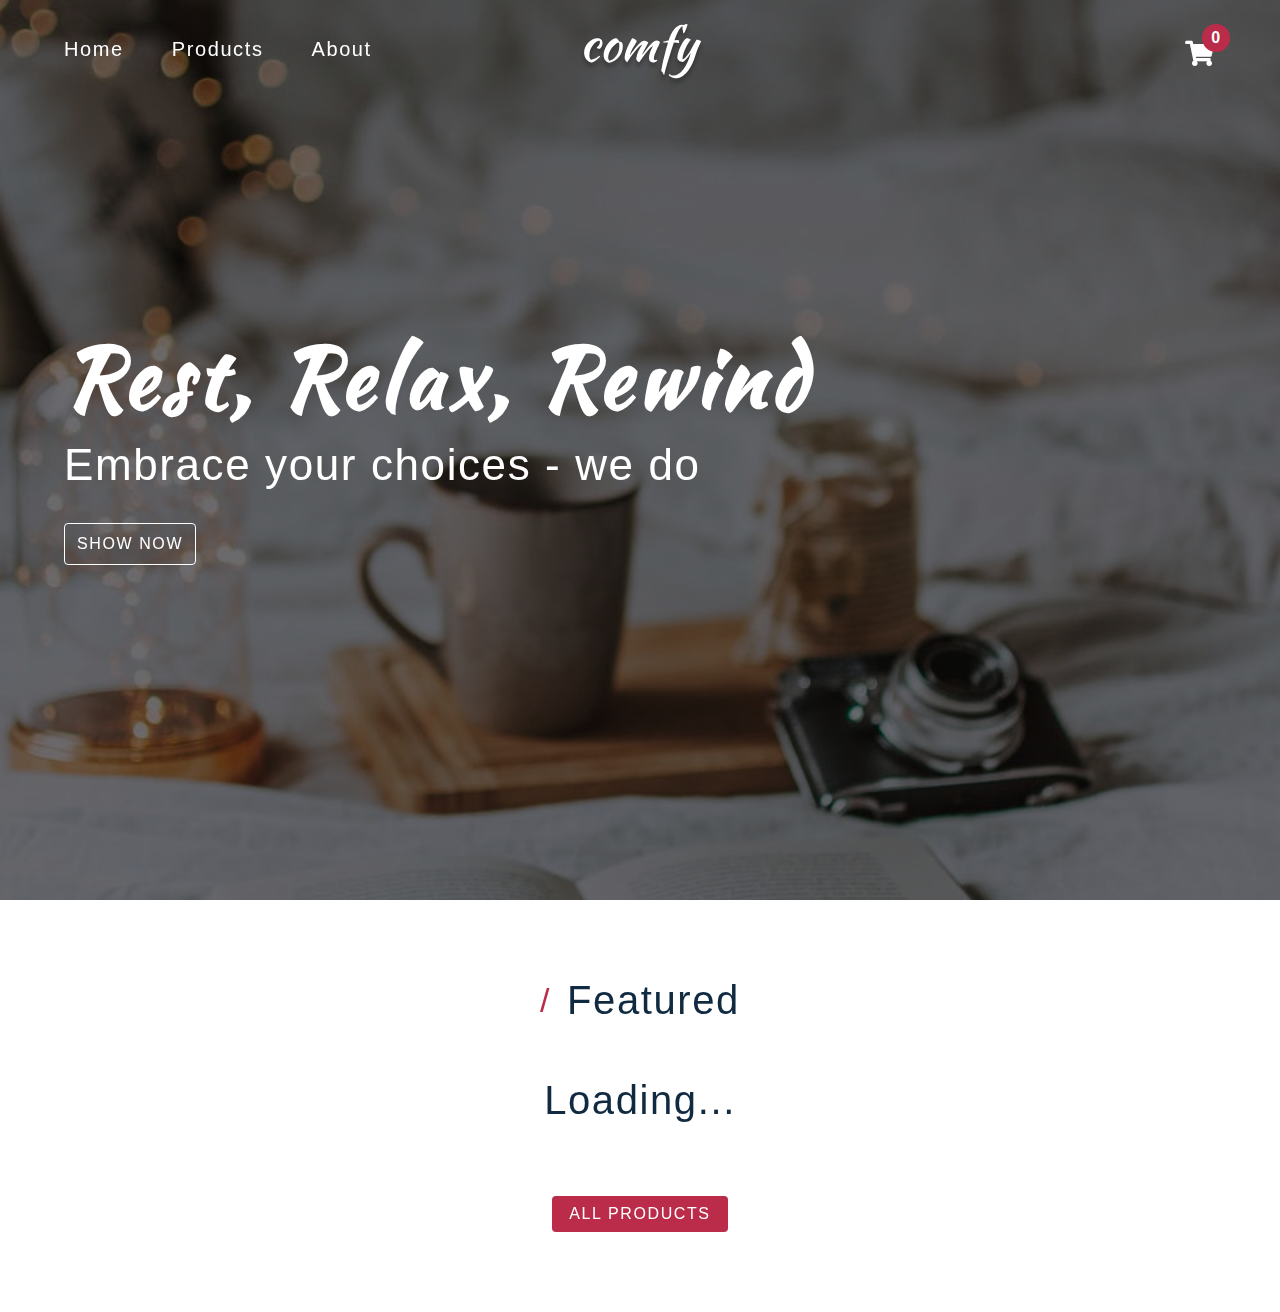
<file: index.html>
<!DOCTYPE html>
<html lang="en">
  <head>
    <meta charset="UTF-8" />
    <meta name="viewport" content="width=device-width, initial-scale=1.0" />
    <!-- font-awesome -->
    <link
      rel="stylesheet"
      href="https://cdnjs.cloudflare.com/ajax/libs/font-awesome/5.14.0/css/all.min.css"
    />

    <!-- styles css -->
    <link rel="stylesheet" href="styles.css" />
    <title>Home | Comfy</title>
  </head>
  <body>
    <!--Navbar-->
    <nav class="navbar">
      <div class="nav-center">
        <!--links-->
        <div>
          <button class="toggle-nav">
            <i class="fas fa-bars"></i>
          </button>
          <ul class="nav-links">
            <li><a href="index.html" class="nav-link">home</a></li>
            <li><a href="products.html" class="nav-link">products</a></li>
            <li><a href="about.html" class="nav-link">about</a></li>
          </ul>
        </div>
        <!--logo-->
        <img src="./images/logo-white.svg" class="nav-logo" alt="">
        <!--cart icon-->
        <div class="toggle-container">
          <button class="toggle-cart">
            <i class="fas fa-shopping-cart"></i>
          </button>
          <span class="cart-item-count">
            1
          </span>
        </div>
      </div>
    </nav>
    <!--hero section-->
    <section class="hero">
      <div class="hero-container">
        <h1 class="text-slanted">
          rest, relax, rewind
        </h1>
        <h3>
          Embrace your choices - we do
        </h3>
        <a href="products.html" class="hero-btn">show now</a>
      </div>
    </section>
    <!--side bar-->
    <div class="sidebar-overlay">
        <aside class="sidebar">
          <!--close-->
          <button class="sidebar-close">
            <i class="fas fa-times"></i>
          </button>
          <!--links-->
          <ul class="sidebar-links">
            <li>
              <a href="index.html" class="sidebar-link"><i class="fas fa-home fa-fw"></i> home</a>
            </li>
            <li>
              <a href="products.html" class="sidebar-link"><i class="fas fa-couch fa-fw"></i> products</a>
            </li>
            <li>
              <a href="about.html" class="sidebar-link"><i class="fas fa-book fa-fw"></i> about</a>
            </li>
          </ul>
        </aside>
    </div>
    <!--cart-->
    <div class="cart-overlay">
      <aside class="cart">
        <button class="cart-close">
          <i class="fas fa-times"></i>
        </button>
        <header>
          <h3 class="text-slanted">your bag</h3>
        </header>
        <!--cart items-->
        <div class="cart-items">
          <!--single item-->
          <!-- <article class="cart-item" data-id="">
            <img src="./images/main-bcg.jpeg" class="cart-item-img" alt="name">

            <div>
              <h4 class="cart-item-name">low-back bench</h4>
              <p class="cart-item-price">$13.99</p>
              <button class="cart-item-remove-btn">remove</button>
            </div>

            <div>
              <button class="cart-item-increase-btn">
                <i class="fas fa-chevron-up"></i>
              </button>
              <p class="cart-item-amount">
                1
              </p>
              <button class="cart-item-decrease-btn">
                <i class="fas fa-chevron-down"></i>
              </button>
            </div>
          </article> -->
          <!--single item-->
        </div>
        <!--cart footer-->
        <footer>
          <h3 class="cart-total text-slanted">
            
          </h3>
          <button class="cart-checkout btn">checkout</button>
        </footer>
      </aside>
    </div>
    <!--featured products-->
    <section class="section featured">
      <div class="title">
        <h2><span>/</span> featured</h2>
      </div>
      <div class="featured-center section-center">
        <h2 class="section-loading">
          loading...
        </h2>
        <!--single product-->
        <!-- <article class="product">
          <div class="product-container">
            <img src="./images/main-bcg.jpeg" class="product-img img" alt="">
            <div class="product-icons">
              <a href="product.html?id=1" class="product-icon">
                <i class="fas fa-search"></i>
              </a>
              <button class="product-cart-btn product-icon" data-id="1">
                <i class="fas fa-shopping-cart"></i>
              </button>
            </div>
          </div>
          <footer>
            <p class="product-name">name</p>
            <h4 class="product-price">$9.99</h4>
          </footer>
        </article> -->
      </div>
      <a href="products.html" class="btn">all products</a>
    </section>
    <!--The <script type="module"> attribute is used to denote 
      when a module is being pointed to-->
    <script type="module" src="index.js"></script>
  </body>
</html>
</file>
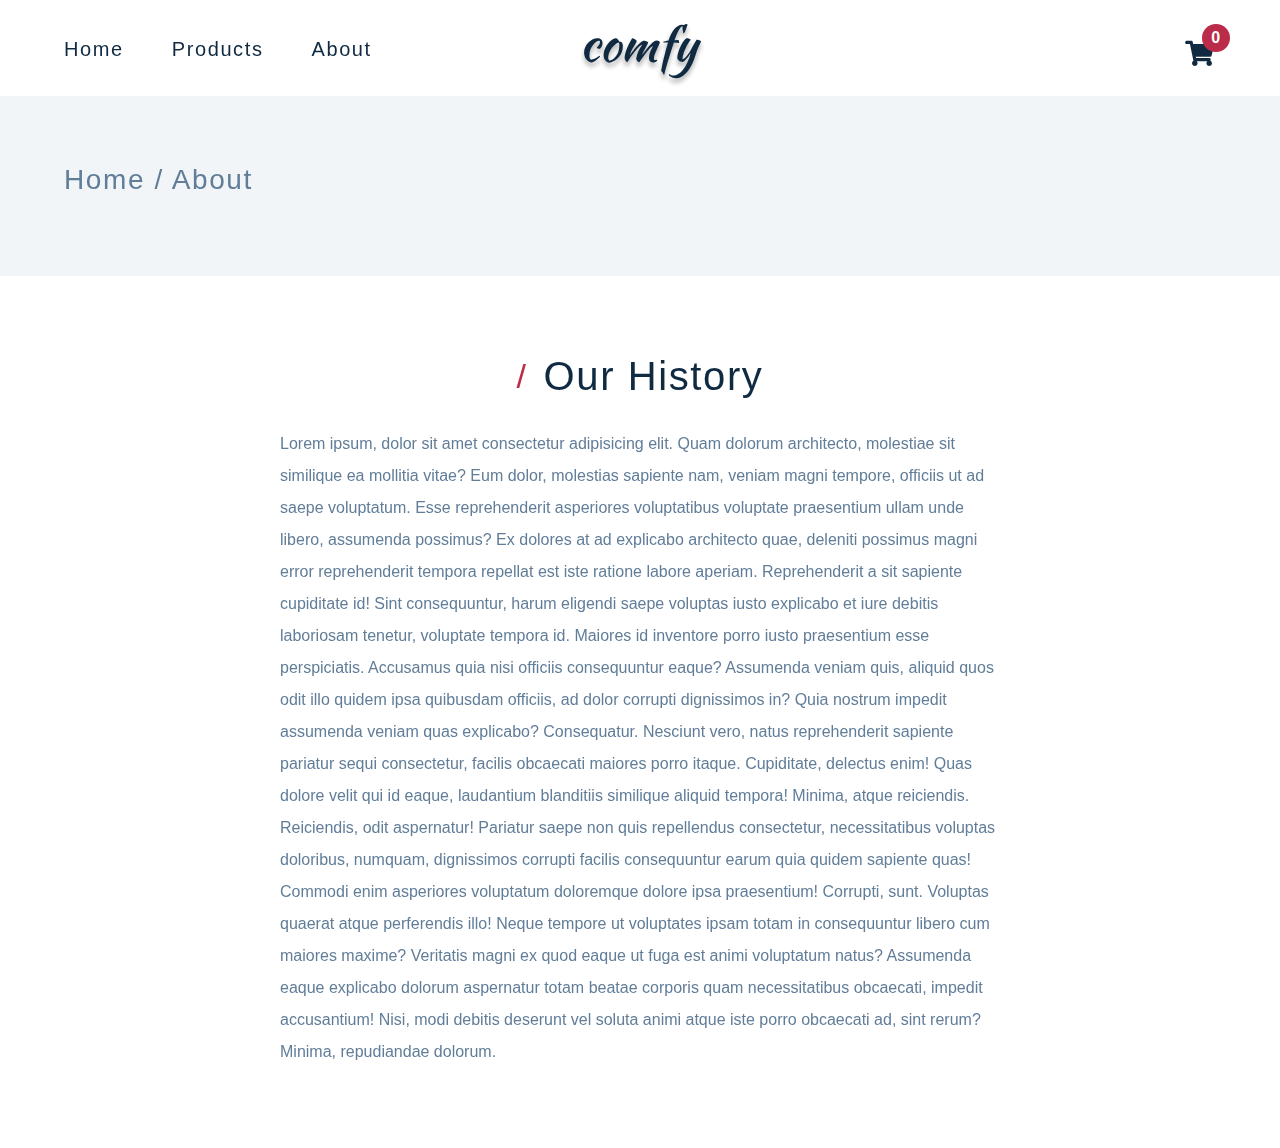
<file: about.html>
<!DOCTYPE html>
<html lang="en">
  <head>
    <meta charset="UTF-8" />
    <meta name="viewport" content="width=device-width, initial-scale=1.0" />
    <title>About | Comfy</title>
    <!-- font-awesome -->
    <link
      rel="stylesheet"
      href="https://cdnjs.cloudflare.com/ajax/libs/font-awesome/5.14.0/css/all.min.css"
    />

    <!-- styles css -->
    <link rel="stylesheet" href="styles.css" />
  </head>

  <body>
<!--Navbar-->
<nav class="navbar page">
  <div class="nav-center">
    <!--links-->
    <div>
      <button class="toggle-nav">
        <i class="fas fa-bars"></i>
      </button>
      <ul class="nav-links">
        <li><a href="index.html" class="nav-link">home</a></li>
        <li><a href="products.html" class="nav-link">products</a></li>
        <li><a href="about.html" class="nav-link">about</a></li>
      </ul>
    </div>
    <!--logo-->
    <img src="./images/logo-black.svg" class="nav-logo" alt="">
    <!--cart icon-->
    <div class="toggle-container">
      <button class="toggle-cart">
        <i class="fas fa-shopping-cart"></i>
      </button>
      <span class="cart-item-count">
        1
      </span>
    </div>
  </div>
</nav>
<!--hero section-->
<section class="page-hero">
  <div class="section-center">
    <h3 class="page-hero-title">Home / About</h3>
  </div>
</section>
<!--side bar-->
<div class="sidebar-overlay">
    <aside class="sidebar">
      <!--close-->
      <button class="sidebar-close">
        <i class="fas fa-times"></i>
      </button>
      <!--links-->
      <ul class="sidebar-links">
        <li>
          <a href="index.html" class="sidebar-link"><i class="fas fa-home fa-fw"></i> home</a>
        </li>
        <li>
          <a href="products.html" class="sidebar-link"><i class="fas fa-couch fa-fw"></i> products</a>
        </li>
        <li>
          <a href="about.html" class="sidebar-link"><i class="fas fa-book fa-fw"></i> about</a>
        </li>
      </ul>
    </aside>
</div>
<!--cart-->
<div class="cart-overlay">
  <aside class="cart">
    <button class="cart-close">
      <i class="fas fa-times"></i>
    </button>
    <header>
      <h3 class="text-slanted">your bag</h3>
    </header>
    <!--cart items-->
    <div class="cart-items">
      <!--single item-->
      <!-- <article class="cart-item" data-id="">
        <img src="./images/main-bcg.jpeg" class="cart-item-img" alt="name">

        <div>
          <h4 class="cart-item-name">low-back bench</h4>
          <p class="cart-item-price">$13.99</p>
          <button class="cart-item-remove-btn">remove</button>
        </div>

        <div>
          <button class="cart-item-increase-btn">
            <i class="fas fa-chevron-up"></i>
          </button>
          <p class="cart-item-amount">
            1
          </p>
          <button class="cart-item-decrease-btn">
            <i class="fas fa-chevron-down"></i>
          </button>
        </div>
      </article> -->
      <!--single item-->
    </div>
    <!--cart footer-->
    <footer>
      <h3 class="cart-total text-slanted">
        total : $12.99
      </h3>
      <button class="cart-checkout btn">checkout</button>
    </footer>
  </aside>
</div>
<!--about-->
<section class="section section-center about-page">
  <div class="title">
    <h2><span>/</span> our history</h2>
  </div>
  <p class="about-text">
    Lorem ipsum, dolor sit amet consectetur adipisicing elit. Quam dolorum architecto, molestiae sit similique ea mollitia vitae? Eum dolor, molestias sapiente nam, veniam magni tempore, officiis ut ad saepe voluptatum.
    Esse reprehenderit asperiores voluptatibus voluptate praesentium ullam unde libero, assumenda possimus? Ex dolores at ad explicabo architecto quae, deleniti possimus magni error reprehenderit tempora repellat est iste ratione labore aperiam.
    Reprehenderit a sit sapiente cupiditate id! Sint consequuntur, harum eligendi saepe voluptas iusto explicabo et iure debitis laboriosam tenetur, voluptate tempora id. Maiores id inventore porro iusto praesentium esse perspiciatis.
    Accusamus quia nisi officiis consequuntur eaque? Assumenda veniam quis, aliquid quos odit illo quidem ipsa quibusdam officiis, ad dolor corrupti dignissimos in? Quia nostrum impedit assumenda veniam quas explicabo? Consequatur.
    Nesciunt vero, natus reprehenderit sapiente pariatur sequi consectetur, facilis obcaecati maiores porro itaque. Cupiditate, delectus enim! Quas dolore velit qui id eaque, laudantium blanditiis similique aliquid tempora! Minima, atque reiciendis.
    Reiciendis, odit aspernatur! Pariatur saepe non quis repellendus consectetur, necessitatibus voluptas doloribus, numquam, dignissimos corrupti facilis consequuntur earum quia quidem sapiente quas! Commodi enim asperiores voluptatum doloremque dolore ipsa praesentium!
    Corrupti, sunt. Voluptas quaerat atque perferendis illo! Neque tempore ut voluptates ipsam totam in consequuntur libero cum maiores maxime? Veritatis magni ex quod eaque ut fuga est animi voluptatum natus?
    Assumenda eaque explicabo dolorum aspernatur totam beatae corporis quam necessitatibus obcaecati, impedit accusantium! Nisi, modi debitis deserunt vel soluta animi atque iste porro obcaecati ad, sint rerum? Minima, repudiandae dolorum.
  </p>
</section>
    <script type="module" src="./src/pages/about.js"></script>
  </body>
</html>
</file>
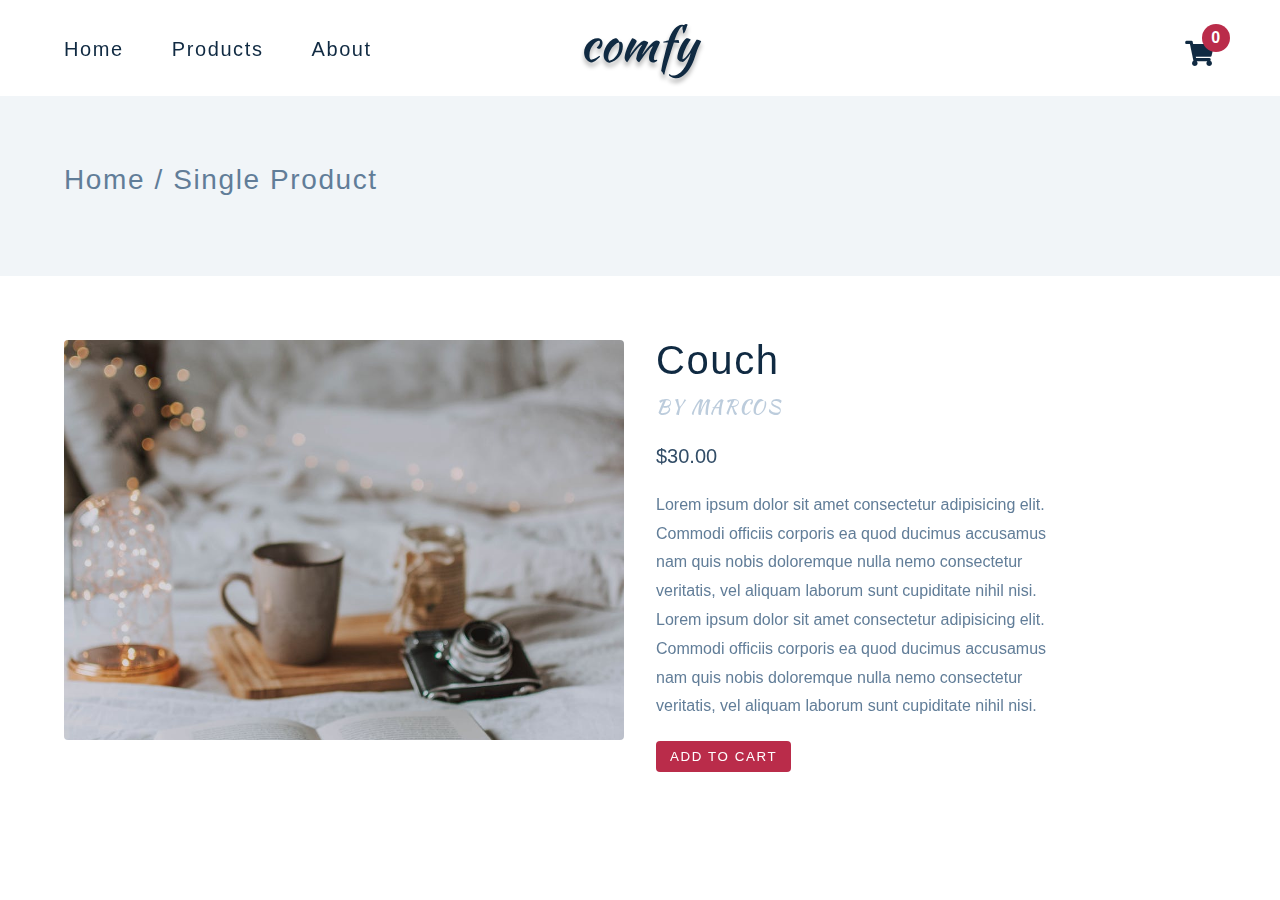
<file: product.html>
<!DOCTYPE html>
<html lang="en">
  <head>
    <meta charset="UTF-8" />
    <meta name="viewport" content="width=device-width, initial-scale=1.0" />
    <title>Single Product</title>
    <!-- font-awesome -->
    <link
      rel="stylesheet"
      href="https://cdnjs.cloudflare.com/ajax/libs/font-awesome/5.14.0/css/all.min.css"
    />

    <!-- styles css -->
    <link rel="stylesheet" href="styles.css" />
  </head>
  <body>
<!--Navbar-->
<nav class="navbar page">
  <div class="nav-center">
    <!--links-->
    <div>
      <button class="toggle-nav">
        <i class="fas fa-bars"></i>
      </button>
      <ul class="nav-links">
        <li><a href="index.html" class="nav-link">home</a></li>
        <li><a href="products.html" class="nav-link">products</a></li>
        <li><a href="about.html" class="nav-link">about</a></li>
      </ul>
    </div>
    <!--logo-->
    <img src="./images/logo-black.svg" class="nav-logo" alt="">
    <!--cart icon-->
    <div class="toggle-container">
      <button class="toggle-cart">
        <i class="fas fa-shopping-cart"></i>
      </button>
      <span class="cart-item-count">
        1
      </span>
    </div>
  </div>
</nav>
<!--hero section-->
<section class="page-hero">
  <div class="section-center">
    <h3 class="page-hero-title">Home / Single Product</h3>
  </div>
</section>
<!--side bar-->
<div class="sidebar-overlay">
    <aside class="sidebar">
      <!--close-->
      <button class="sidebar-close">
        <i class="fas fa-times"></i>
      </button>
      <!--links-->
      <ul class="sidebar-links">
        <li>
          <a href="index.html" class="sidebar-link"><i class="fas fa-home fa-fw"></i> home</a>
        </li>
        <li>
          <a href="products.html" class="sidebar-link"><i class="fas fa-couch fa-fw"></i> products</a>
        </li>
        <li>
          <a href="about.html" class="sidebar-link"><i class="fas fa-book fa-fw"></i> about</a>
        </li>
      </ul>
    </aside>
</div>
<!--cart-->
<div class="cart-overlay">
  <aside class="cart">
    <button class="cart-close">
      <i class="fas fa-times"></i>
    </button>
    <header>
      <h3 class="text-slanted">your bag</h3>
    </header>
    <!--cart items-->
    <div class="cart-items">
      <!--single item-->
      <!-- <article class="cart-item" data-id="">
        <img src="./images/main-bcg.jpeg" class="cart-item-img" alt="name">

        <div>
          <h4 class="cart-item-name">low-back bench</h4>
          <p class="cart-item-price">$13.99</p>
          <button class="cart-item-remove-btn">remove</button>
        </div>

        <div>
          <button class="cart-item-increase-btn">
            <i class="fas fa-chevron-up"></i>
          </button>
          <p class="cart-item-amount">
            1
          </p>
          <button class="cart-item-decrease-btn">
            <i class="fas fa-chevron-down"></i>
          </button>
        </div>
      </article> -->
      <!--single item-->
    </div>
    <!--cart footer-->
    <footer>
      <h3 class="cart-total text-slanted">
        
      </h3>
      <button class="cart-checkout btn">checkout</button>
    </footer>
  </aside>
</div>
<!-- product info -->
<section class="single-product">
  <div class="section-center single-product-center">
      <img src="./images/main-bcg.jpeg" class="single-product-img img">
      <article class="single-product-info">
        <div>
          <h2 class="single-product-title">Couch</h2>
          <p class="single-product-company text-slanted">
            by marcos
          </p>
          <p class="single-product-price">
            $30.00
          </p>
          <div class="single-product-colors">
            
          </div>
          <p class="single-product-desc">
            Lorem ipsum dolor sit amet consectetur adipisicing elit. 
            Commodi officiis corporis ea quod ducimus accusamus nam quis nobis doloremque nulla nemo consectetur veritatis, vel aliquam laborum sunt cupiditate nihil nisi.
            Lorem ipsum dolor sit amet consectetur adipisicing elit. 
            Commodi officiis corporis ea quod ducimus accusamus nam quis nobis doloremque nulla nemo consectetur veritatis, vel aliquam laborum sunt cupiditate nihil nisi.
          </p>
          <button class="addToCartBtn btn" data-id="id">add to cart</button>
        </div>
      </article>
  </div>
</section>
    <!-- page loading -->
    <div class="page-loading">
      <h2>Loading...</h2>
    </div>
    <script type="module" src="./src/pages/product.js"></script>
  </body>
</html>
</file>
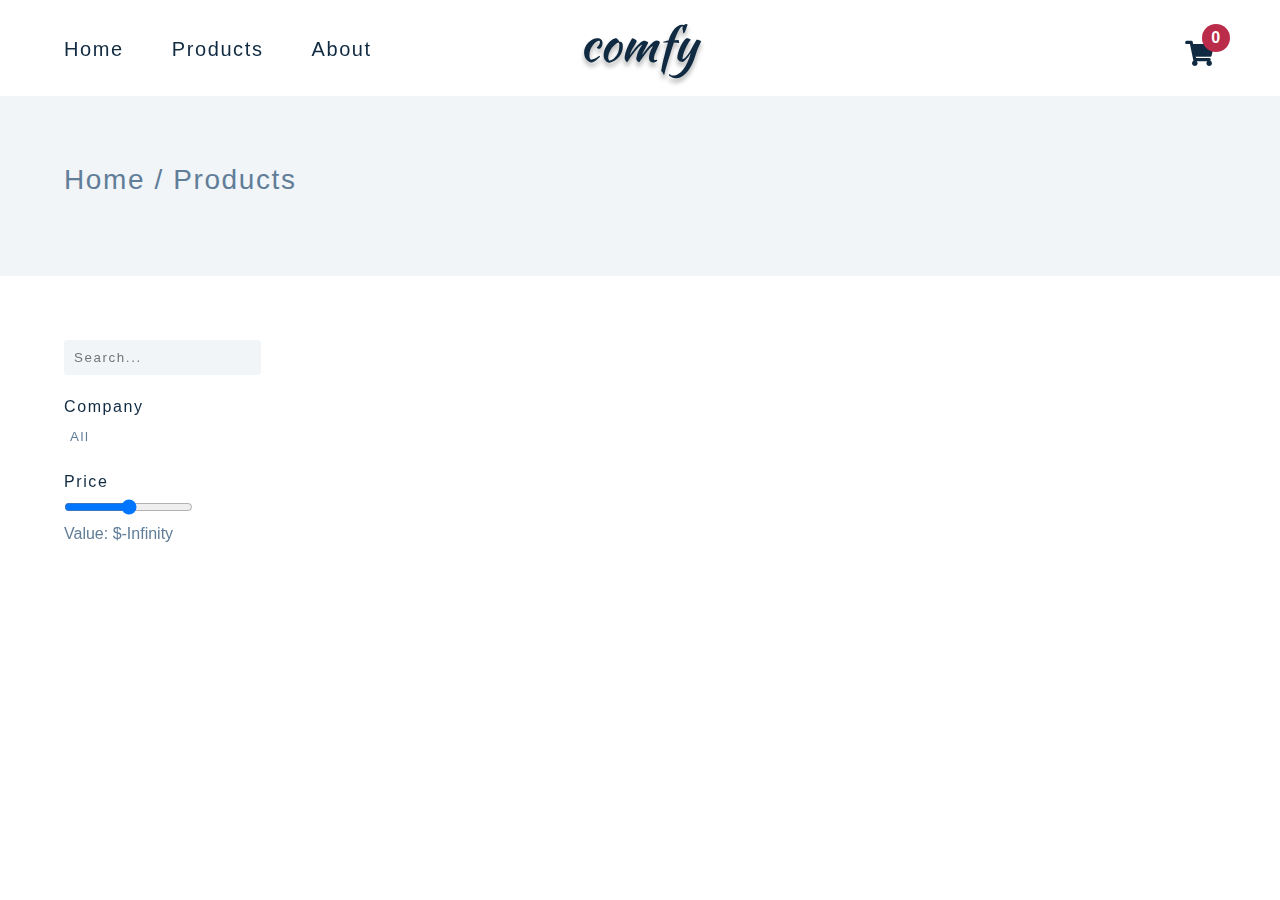
<file: products.html>
<!DOCTYPE html>
<html lang="en">
  <head>
    <meta charset="UTF-8" />
    <meta name="viewport" content="width=device-width, initial-scale=1.0" />
    <title>Products | Comfy</title>
    <!-- font-awesome -->
    <link
      rel="stylesheet"
      href="https://cdnjs.cloudflare.com/ajax/libs/font-awesome/5.14.0/css/all.min.css"
    />

    <!-- styles css -->
    <link rel="stylesheet" href="styles.css" />
  </head>
  <body>
<!--Navbar-->
<nav class="navbar page">
  <div class="nav-center">
    <!--links-->
    <div>
      <button class="toggle-nav">
        <i class="fas fa-bars"></i>
      </button>
      <ul class="nav-links">
        <li><a href="index.html" class="nav-link">home</a></li>
        <li><a href="products.html" class="nav-link">products</a></li>
        <li><a href="about.html" class="nav-link">about</a></li>
      </ul>
    </div>
    <!--logo-->
    <img src="./images/logo-black.svg" class="nav-logo" alt="">
    <!--cart icon-->
    <div class="toggle-container">
      <button class="toggle-cart">
        <i class="fas fa-shopping-cart"></i>
      </button>
      <span class="cart-item-count">
        1
      </span>
    </div>
  </div>
</nav>
<!--hero section-->
<section class="page-hero">
  <div class="section-center">
    <h3 class="page-hero-title">Home / Products</h3>
  </div>
</section>
<!--side bar-->
<div class="sidebar-overlay">
    <aside class="sidebar">
      <!--close-->
      <button class="sidebar-close">
        <i class="fas fa-times"></i>
      </button>
      <!--links-->
      <ul class="sidebar-links">
        <li>
          <a href="index.html" class="sidebar-link"><i class="fas fa-home fa-fw"></i> home</a>
        </li>
        <li>
          <a href="products.html" class="sidebar-link"><i class="fas fa-couch fa-fw"></i> products</a>
        </li>
        <li>
          <a href="about.html" class="sidebar-link"><i class="fas fa-book fa-fw"></i> about</a>
        </li>
      </ul>
    </aside>
</div>
<!--cart-->
<div class="cart-overlay">
  <aside class="cart">
    <button class="cart-close">
      <i class="fas fa-times"></i>
    </button>
    <header>
      <h3 class="text-slanted">your bag</h3>
    </header>
    <!--cart items-->
    <div class="cart-items">
      <!--single item-->
      <!-- <article class="cart-item" data-id="">
        <img src="./images/main-bcg.jpeg" class="cart-item-img" alt="name">

        <div>
          <h4 class="cart-item-name">low-back bench</h4>
          <p class="cart-item-price">$13.99</p>
          <button class="cart-item-remove-btn">remove</button>
        </div>

        <div>
          <button class="cart-item-increase-btn">
            <i class="fas fa-chevron-up"></i>
          </button>
          <p class="cart-item-amount">
            1
          </p>
          <button class="cart-item-decrease-btn">
            <i class="fas fa-chevron-down"></i>
          </button>
        </div>
      </article> -->
      <!--single item-->
    </div>
    <!--cart footer-->
    <footer>
      <h3 class="cart-total text-slanted">
        
      </h3>
      <button class="cart-checkout btn">checkout</button>
    </footer>
  </aside>
</div>
    <!--products section-->
    <section class="products">
      <!-- filters -->
      <div class="filters">
        <div class="filters-container">
          <!-- search -->
          <form class="input-form">
            <input type="text" class="search-input" placeholder="search...">
          </form>
          <!-- categories -->
          <h4>Company</h4>
          <article class="companies">
            <!-- <button class="company-btn">All</button>
            <button class="company-btn">Ikea</button> -->
          </article>
          <!-- price -->
          <h4>Price</h4>
          <form class="price-form">
            <input type="range" class="price-filter" min="0" value="50" max="100">
          </form>
          <p class="price-value">
            
          </p>
        </div>
      </div>
      <!-- products -->
      <div class="products-container"></div>
    </section>
    <!-- page loading -->
    <div class="page-loading">
      <h2>Loading...</h2>
    </div>
    <script type="module" src="./src/pages/products.js"></script>
  </body>
</html>
</file>
<file: styles.css>
@import url('https://fonts.googleapis.com/css2?family=Kaushan+Script&display=swap');
/*
=============== 
Variables
===============
*/

:root {
  /* dark shades of primary color*/
  --clr-primary-1: hsl(335, 91%, 17%);
  --clr-primary-2: hsl(21, 84%, 25%);
  --clr-primary-3: hsl(21, 81%, 29%);
  --clr-primary-4: hsl(21, 77%, 34%);
  /* primary/main color */
  --clr-primary-5: hsl(347, 62%, 45%);
  /* lighter shades of primary color */
  --clr-primary-6: hsl(342, 57%, 50%);
  --clr-primary-7: hsl(21, 65%, 59%);
  --clr-primary-8: hsl(21, 80%, 74%);
  --clr-primary-9: hsl(21, 94%, 87%);
  --clr-primary-10: hsl(21, 100%, 94%);
  /* darkest grey - used for headings */
  --clr-grey-1: #102a42;
  --clr-grey-2: hsl(211, 39%, 23%);
  --clr-grey-3: hsl(209, 34%, 30%);
  --clr-grey-4: hsl(209, 28%, 39%);
  /* grey used for paragraphs */
  --clr-grey-5: hsl(210, 22%, 49%);
  --clr-grey-6: hsl(209, 23%, 60%);
  --clr-grey-7: hsl(211, 27%, 70%);
  --clr-grey-8: hsl(210, 31%, 80%);
  --clr-grey-9: hsl(212, 33%, 89%);
  --clr-grey-10: hsl(210, 36%, 96%);
  --clr-white: #fff;
  --clr-red-dark: hsl(360, 67%, 44%);
  --clr-red-light: hsl(360, 71%, 66%);
  --clr-green-dark: hsl(125, 67%, 44%);
  --clr-green-light: hsl(125, 71%, 66%);
  --clr-black: #222;

  --transition: all 0.3s linear;
  --spacing: 0.1rem;
  --radius: 0.25rem;
  --light-shadow: 0 5px 15px rgba(0, 0, 0, 0.1);
  --dark-shadow: 0 5px 15px rgba(0, 0, 0, 0.2);
  --max-width: 1170px;
  --fixed-width: 620px;
}
/*
=============== 
Global Styles
===============
*/

*,
::after,
::before {
  margin: 0;
  padding: 0;
  box-sizing: border-box;
}
body {
  font-family: -apple-system, BlinkMacSystemFont, 'Segoe UI', Roboto, Oxygen,
    Ubuntu, Cantarell, 'Open Sans', 'Helvetica Neue', sans-serif;
  background: var(--clr-white);
  color: var(--clr-grey-1);
  line-height: 1.5;
  font-size: 0.875rem;
}
ul {
  list-style-type: none;
}
a {
  text-decoration: none;
}
h1,
h2,
h3,
h4 {
  letter-spacing: var(--spacing);
  text-transform: capitalize;
  line-height: 1.25;
  margin-bottom: 0.75rem;
  font-weight: 400;
}
h1 {
  font-size: 3rem;
}
h2 {
  font-size: 2rem;
}
h3 {
  font-size: 1.25rem;
}
h4 {
  font-size: 0.875rem;
}
p {
  margin-bottom: 1.25rem;
  color: var(--clr-grey-5);
}
@media screen and (min-width: 800px) {
  h1 {
    font-size: 4rem;
  }
  h2 {
    font-size: 2.5rem;
  }
  h3 {
    font-size: 1.75rem;
  }
  h4 {
    font-size: 1rem;
  }
  body {
    font-size: 1rem;
  }
  h1,
  h2,
  h3,
  h4 {
    line-height: 1;
  }
}
.img {
  width: 100%;
  display: block;
}
.text-slanted {
  font-family: 'Kaushan Script', cursive;
}
.section-center {
  width: 90vw;
  max-width: var(--max-width);
  margin: 0 auto;
}
.section {
  padding: 5rem 0;
}
.btn {
  background: var(--clr-primary-5);
  color: var(--clr-white);
  border-radius: var(--radius);
  padding: 0.375rem 0.75rem;
  text-transform: uppercase;
  letter-spacing: var(--spacing);
  display: inline-block;
  transition: var(--transition);
  border-color: transparent;
  cursor: pointer;
}
.btn:hover {
  background: var(--clr-primary-7);
  color: var(--clr-black);
}
.section-loading {
  text-align: center;
  position: absolute;
  top: 2rem;
  left: 50%;
  transform: translate(-50%, -50%);
  text-align: center;
}
.page-loading {
  position: fixed;
  top: 0;
  left: 0;
  width: 100%;
  height: 100%;
  background: var(--clr-grey-10);
  display: flex;
  align-items: center;
  justify-content: center;
}
/*
=============== 
Navbar
===============
*/

.navbar {
  height: 6rem;
  background: transparent;
  display: flex;
  align-items: center;
  justify-content: center;
}

.nav-center {
  width: 90vw;
  max-width: var(--max-width);
  display: flex;
  justify-content: space-between;
  align-items: center;
}
.nav-links {
  display: none;
}
.toggle-nav {
  background: var(--clr-primary-5);
  border-color: transparent;
  color: var(--clr-white);
  width: 3.75rem;
  height: 2.25rem;
  display: flex;
  align-items: center;
  justify-content: center;
  font-size: 1.5rem;
  border-radius: 2rem;
  cursor: pointer;
  transition: var(--transition);
}
.toggle-nav:hover {
  background: var(--clr-primary-3);
}
.toggle-container {
  position: relative;
  margin-top: 0.75rem;
}
.toggle-cart {
  background: transparent;
  border-color: transparent;
  font-size: 1.6rem;
  color: var(--clr-white);
  cursor: pointer;
}
.cart-item-count {
  position: absolute;
  top: -0.85rem;
  right: -0.85rem;
  background: var(--clr-primary-5);
  width: 1.75rem;
  height: 1.75rem;
  display: grid;
  place-items: center;
  border-radius: 50%;
  color: var(--clr-white);
  font-weight: bold;
  font-size: 1rem;
}
@media screen and (min-width: 800px) {
  .nav-center {
    position: relative;
  }
  .nav-logo {
    position: absolute;
    top: 50%;
    left: 65%;
    transform: translate(-50%, -50%);
  }
  .toggle-nav {
    display: none;
  }
  .nav-links {
    display: flex;
    font-size: 1.5rem;
    text-transform: capitalize;
  }
  .nav-link {
    color: var(--clr-white);
    margin-right: 3rem;
    letter-spacing: var(--spacing);
    transition: var(--transition);
    font-size: 1.25rem;
  }
  .nav-link:hover {
    color: var(--clr-primary-5);
  }
}
@media screen and (min-width: 992px) {
  .nav-logo {
    left: 50%;
  }
}
/* page navbar */
.page .nav-link {
  color: var(--clr-grey-1);
}
.page .nav-link:hover {
  color: var(--clr-primary-5);
}
.page .toggle-cart {
  color: var(--clr-grey-1);
}
/*
=============== 
Hero
===============
*/
.hero {
  min-height: 100vh;
  margin-top: -6rem;
  background: linear-gradient(rgba(0, 0, 0, 0.5), rgba(0, 0, 0, 0.5)),
    url(./images/main-bcg.jpeg) center/cover;
  display: grid;
  place-items: center;
  color: var(--clr-white);
}
.hero-container {
  width: 90vw;
  max-width: var(--max-width);
}
.hero h1 {
  font-weight: 700;
}
.hero h3 {
  text-transform: none;
  font-size: 1.5rem;
}
.hero-btn {
  color: var(--clr-white);
  background: transparent;
  border: 1px solid var(--clr-white);
  padding: 0.5rem 0.75rem;
  display: inline-block;
  margin-top: 0.75rem;
  text-transform: uppercase;
  letter-spacing: var(--spacing);
  border-radius: var(--radius);
  transition: var(--transition);
}
.hero-btn:hover {
  background: var(--clr-white);
  color: var(--clr-primary-5);
}

@media screen and (min-width: 800px) {
  .hero h3 {
    font-size: 1.5rem;
    margin: 1rem 0;
  }
}

@media screen and (min-width: 992px) {
  .hero h1 {
    font-size: 5.25rem;
    letter-spacing: 5px;
  }
  .hero h3 {
    font-size: 2.75rem;
    margin: 1.5rem 0;
  }
}

/*
=============== 
Sidebar
===============
*/
.sidebar-overlay {
  position: fixed;
  top: 0;
  left: 0;
  width: 100%;
  height: 100%;
  display: grid;
  place-items: center;
  z-index: -1;
  transition: var(--transition);
  opacity: 0;
  background: rgba(0, 0, 0, 0.5);
}
.sidebar-overlay.show {
  opacity: 1;
  z-index: 100;
}
.sidebar {
  width: 90vw;
  height: 95vh;
  max-width: var(--fixed-width);
  background: var(--clr-white);
  border-radius: var(--radius);
  box-shadow: var(--dark-shadow);
  position: relative;
  padding: 4rem;
  transform: scale(0);
}
.show .sidebar {
  transform: scale(1);
}
.sidebar-close {
  font-size: 2rem;
  background: transparent;
  border-color: transparent;
  color: var(--clr-grey-5);
  position: absolute;
  top: 1rem;
  right: 1rem;
  cursor: pointer;
}
.sidebar-link {
  font-size: 1.5rem;
  text-transform: capitalize;
  color: var(--clr-grey-1);
}
.sidebar-link i {
  color: var(--clr-grey-5);
  margin-right: 1rem;
  margin-bottom: 1rem;
}
@media screen and (min-width: 800px) {
  .sidebar-overlay {
    display: none;
  }
}
/*
=============== 
Cart
===============
*/
.cart-overlay {
  position: fixed;
  top: 0;
  left: 0;
  width: 100%;
  height: 100%;
  background: rgba(0, 0, 0, 0.5);
  transition: var(--transition);
  opacity: 0;
  z-index: -1;
}
.cart-overlay.show {
  opacity: 1;
  z-index: 100;
}
.cart {
  position: fixed;
  top: 0;
  right: 0;
  width: 100%;
  height: 100%;
  max-width: 400px;
  background: var(--clr-grey-10);
  padding: 3rem 1rem 0 1rem;
  display: grid;
  grid-template-rows: auto 1fr auto;
  transition: var(--transition);
  transform: translateX(100%);
  overflow: scroll;
}
.show .cart {
  transform: translateX(0);
}
.cart-close {
  font-size: 2rem;
  background: transparent;
  border-color: transparent;
  color: var(--clr-grey-5);
  position: absolute;
  top: 0.5rem;
  left: 1rem;
  cursor: pointer;
}
.cart header {
  text-align: center;
}
.cart header h3 {
  font-weight: 500;
}
.cart-total {
  text-align: center;
  margin-bottom: 2rem;
  font-weight: 500;
}
.cart-checkout {
  display: block;
  width: 75%;
  margin: 0 auto;
  margin-bottom: 3rem;
}
/* cart item */
.cart-item {
  margin: 1rem 0;
  display: grid;
  grid-template-columns: auto 1fr auto;

  column-gap: 1.5rem;
  align-items: center;
}
.cart-item-img {
  width: 75px;
  height: 50px;
  object-fit: cover;
  border-radius: var(--radius);
}
.cart-item-name {
  margin-bottom: 0.15rem;
}
.cart-item-price {
  margin-bottom: 0;
  font-size: 0.75rem;
  color: var(--clr-grey-3);
}
.cart-item-remove-btn {
  background: transparent;
  border-color: transparent;
  color: var(--clr-grey-5);
  letter-spacing: var(--spacing);
  cursor: pointer;
}
.cart-item-amount {
  margin-bottom: 0;
  text-align: center;
  color: var(--clr-grey-3);
  line-height: 1;
}
.cart-item-increase-btn,
.cart-item-decrease-btn {
  background: transparent;
  border-color: transparent;
  color: var(--clr-primary-5);
  cursor: pointer;
  font-size: 0.85rem;
  padding: 0.25rem;
}
/*
=============== 
Title
===============
*/

.title h2 {
  display: flex;
  justify-content: center;
  align-items: center;
  font-weight: 500;
}
.title span {
  color: var(--clr-primary-5);
  font-size: 0.85em;
  margin-right: 1rem;
}
/*
=============== 
product
===============
*/
.product-img {
  height: 15rem;
  object-fit: cover;
  border-radius: var(--radius);
}
.product-container {
  position: relative;
}
.product-icons {
  position: absolute;
  top: 50%;
  left: 50%;
  transform: translate(-50%, -50%);
  opacity: 0;
  display: flex;
  transition: var(--transition);
}
.product-icon {
  width: 2.25rem;
  height: 2.25rem;
  background: var(--clr-primary-5);
  color: var(--clr-white);
  display: grid;
  place-items: center;
  border-radius: 50%;
  transition: var(--transition);
  cursor: pointer;
  font-size: 1rem;
  border-color: transparent;
  margin: 0 0.5rem;
}
.product-icon:hover {
  background: var(--clr-primary-7);
}
.product-container:hover .product-icons {
  opacity: 1;
}
.product footer {
  padding: 0.75rem 0;
  text-align: center;
}
.product-name {
  margin-bottom: 0.25rem;
  text-transform: capitalize;
  letter-spacing: var(--spacing);
}
.product-price {
  margin-bottom: 0;
  color: var(--clr-grey-3);
  font-weight: 700;
}

.featured-center {
  margin: 3rem auto 2rem auto;
  display: grid;
  gap: 1rem;
  min-height: 6rem;
  position: relative;
}
.featured .btn {
  display: block;
  width: 11rem;
  margin: 0 auto;
  text-align: center;
}
@media screen and (min-width: 992px) {
  .featured-center {
    display: grid;
    grid-template-columns: 1fr 1fr;
  }
}
@media screen and (min-width: 1200px) {
  .featured-center {
    display: grid;
    grid-template-columns: 1fr 1fr 1fr;
  }
  .product .img {
    height: 13rem;
  }
}
/*
=============== 
About Page
===============
*/
.about-text {
  line-height: 2;
  max-width: 45em;
  margin: 0 auto;
  margin-top: 2rem;
}

/*
=============== 
Products Page
===============
*/
.products {
  width: 90vw;
  display: grid;
  grid-gap: 1rem;
  margin: 4rem auto;
  max-width: var(--max-width);
  position: relative;
}
.filters-container {
  position: sticky;
  top: 1rem;
}
.filters h4 {
  font-weight: 500;
  margin: 1.5rem 0 0.5rem;
}

.search-input {
  padding: 0.5rem;
  background: var(--clr-grey-10);
  border-radius: var(--radius);
  border-color: transparent;
  letter-spacing: var(--spacing);
}
.search-input::placeholder {
  text-transform: capitalize;
}
.company-btn {
  display: block;
  margin: 0.25em 0;
  padding: 0.25rem;
  text-transform: capitalize;
  background: transparent;
  border-color: transparent;
  letter-spacing: var(--spacing);
  color: var(--clr-grey-5);
  cursor: pointer;
  transition: var(--transition);
}
.company-btn:hover {
  color: var(--clr-grey-3);
}
.price-filter {
  background: var(--clr-grey-5) !important;
  color: var(--clr-grey-5);
}
@media screen and (min-width: 768px) {
  .products {
    grid-template-columns: 200px 1fr;
  }
  .categories {
    position: sticky;
    top: 1rem;
  }
}
@media screen and (min-width: 992px) {
  .products-container {
    display: grid;
    grid-template-columns: repeat(2, 1fr);
    gap: 1rem;
  }
  .products-container .product-img {
    height: 10rem;
  }
  .products-container .product-name {
    font-size: 0.85rem;
  }
  .products-container .product-price {
    font-size: 0.85rem;
  }
}
@media screen and (min-width: 1170px) {
  .products-container {
    grid-template-columns: repeat(3, 1fr);
  }
}
.filter-error {
  position: absolute;
  top: 5rem;
  left: 0;
  width: 100%;
  text-align: center;
  margin-top: 4rem;
}
/*
=============== 
Single Product Page
===============
*/
.page-hero {
  min-height: 20vh;
  display: grid;
  place-items: center;
  background: var(--clr-grey-10);
  color: var(--clr-grey-5);
}
.page-hero-title {
  font-weight: 500;
}
.single-product {
  padding: 2rem 0;
}
.single-product-center {
  margin: 2rem auto;
  display: grid;
  gap: 1rem 2rem;
}
.single-product-img {
  height: 25rem;
  border-radius: var(--radius);
  object-fit: cover;
}
.single-product-company {
  font-size: 1.2rem;
  color: var(--clr-grey-8);
  text-transform: uppercase;
  letter-spacing: var(--spacing);
  margin-bottom: 1.25rem;
}
.single-product-price {
  color: var(--clr-grey-3);
  font-size: 1.25rem;
  font-weight: 500;
}

.product-color {
  display: inline-block;
  width: 1rem;
  height: 1rem;
  border-radius: 50%;
  background: #222;
  margin: 0.5rem 0.5rem 1.5rem 0;
}

.single-product-desc {
  max-width: 25em;
  line-height: 1.8;
}
@media screen and (min-width: 992px) {
  .single-product-center {
    grid-template-columns: 1fr 1fr;
  }
}
</file>
